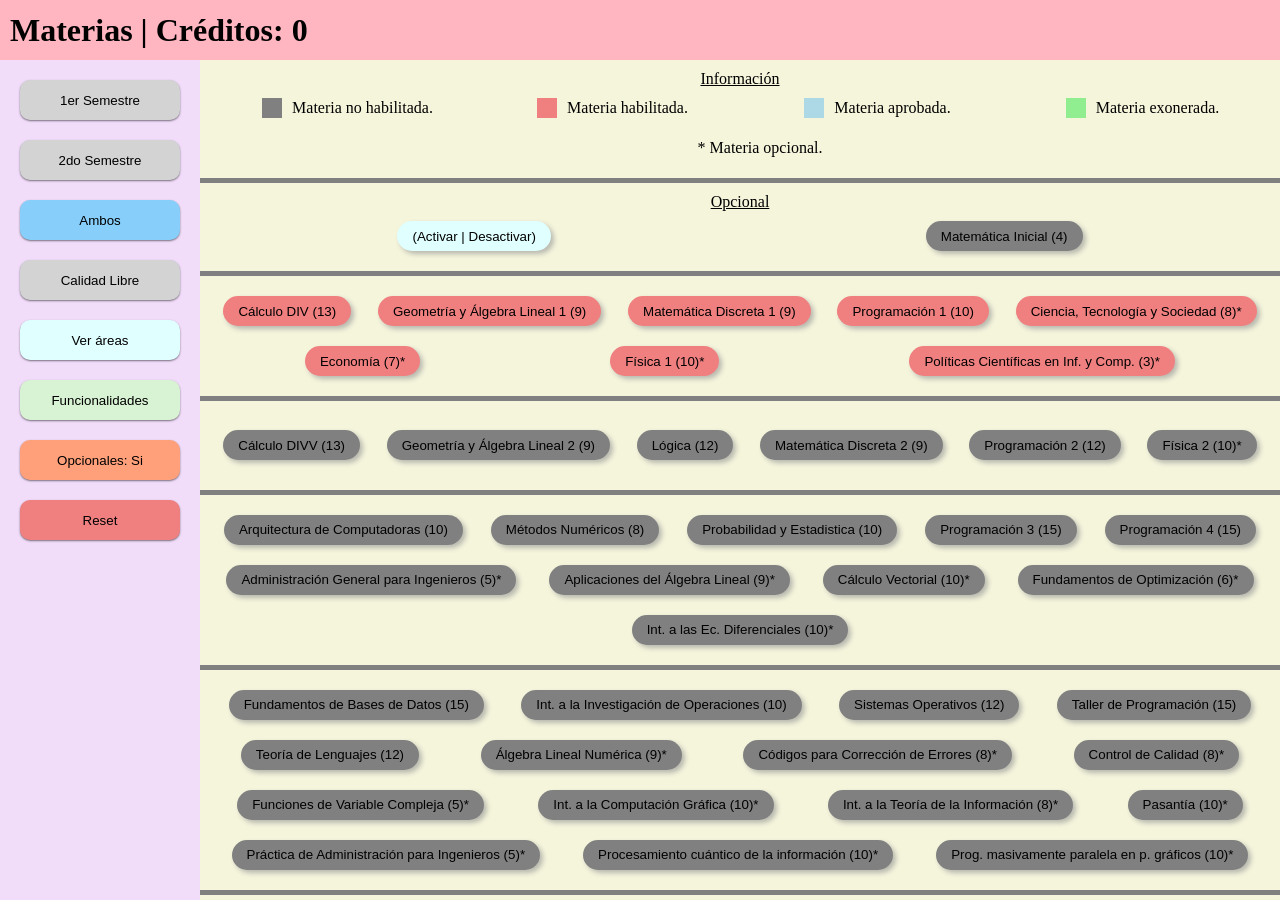
<file: UCIC/index.html>
<!DOCTYPE html>
<html lang="en">
<head>
    <meta charset="UTF-8">
    <meta name="viewport" content="width=device-width, initial-scale=1.0">
    <meta name="description" content="Materias Computación">
    <title>Materias</title>
    <link rel="icon" type="image/x-icon" href="/icons/bookmark.ico">
    <link rel="stylesheet" href="style.css">
</head>
<body>
    
    <header class="header-content">

        <div class="titulo-container">
            <h1 id="titulo">Materias | Créditos: 0</h1>
            <div class="checkbox-container" id="checkbox-container">
                <label for="checkbox" class="label"><img src="icons/ham.png" alt="menu-icon"></label>
                <input type="checkbox" class="checkbox" id="checkbox" onclick="toggleMenu()">
            </div>
        </div>

        <nav class="navbar" id="navbar">
            <div class="botones-top">
            
                <button onclick="toggleBotones('primero')" id="primero" class="botones-item">1er Semestre</button>
                <button onclick="toggleBotones('segundo')" id="segundo" class="botones-item">2do Semestre</button>
                <button class="botones-item activo" onclick="toggleBotones('ambos')" id="ambos">Ambos</button>
                <button class="botones-item" onclick="toggleBotones('libre')" id="libre">Calidad Libre</button>
                <button class="botones-item area" onclick="verAreas()" id="areas">Ver áreas</button>
                <button class="botones-item informacion" onclick="info()">Funcionalidades</button>
                <button class="botones-item opcionales" onclick="toggleOpcionales()" id="op">Opcionales</button>
                <button class="botones-item reset" onclick="reset()">Reset</button>
    
            </div>
        </nav>

    </header>

    <main class="main-content">

        <div class="secciones" id="secciones">

            <div id="boxPopup">

                <div id="boxPopup-content">
                    <p id="popup-text" ></p>
                    <button onclick="closePopup()" id="cerrar-popup">Cerrar</button>
                </div>
                
                
            </div>

            <div class="container-section no-bt">
                <p class="tituloSeccion">Información</p>
                <div class="section">
                    <div class="info">
                        <div class="bloque-gris"></div>
                        Materia no habilitada.
                    </div>
                    <div class="info">
                        <div class="bloque-rojo"></div>
                        Materia habilitada.
                    </div>
                    <div class="info">
                        <div class="bloque-azul"></div>
                        Materia aprobada.
                    </div>
                    <div class="info">
                        <div class="bloque-verde"></div>
                        Materia exonerada.
                    </div>
                    <div class="info">
                        <div class="bloque"></div>
                        <span>* Materia opcional.</span>
                    </div>
                </div>
            </div>

            <div class="container-section">
                <p class="tituloSeccion">Opcional</p>
                <div class="section">
                    <button onclick="toggleMI()" style="background-color: lightcyan;" id="activarMI">(Activar | Desactivar)</button>
                    <button onclick="toggleMateria('MI')" id="MI" >Matemática Inicial (4)</button>
                </div>
            </div>

        </div>
        
    </main>

    <script src="./app.js"></script>

</body>
</html>
</file>
<file: UCIC/style.css>
*{
    box-sizing: border-box;
    padding: 0;
    margin: 0;
}

button {
    -webkit-tap-highlight-color: transparent;
}

.header-content{
    height: 60px;
    width: 100%;
    background-color: lightpink;
    display: flex;
    flex-direction: column;
    position: sticky;
    top: 0;
    z-index: 999;
}

.main-content{
    min-height: calc( 100vh - 60px );
    width: 100%;
    display: flex;
}

.secciones{
    display: block;
    flex-direction: column;
    width: calc( 100% - 200px );
    overflow-y: scroll;
    height: calc( 100vh - 60px );
    margin-left: 200px;
}

.navbar{
    width: 200px;
    display: flex;
    position: absolute;
    margin-top: 60px;
    height: calc( 100vh - 60px );
    flex-direction: column;
    justify-content: space-between;
    background-color: rgb(241, 221, 250);
}

.titulo-container{
    display: flex;
    width: 100%;
    align-items: center;
    height: 60px;
    justify-content: space-between;
}

.titulo-container h1{
    margin-left: 10px;
}

.titulo-container button{
    margin-right: 10px;
    padding: 5px;
}

.botones-top{
    width: 100%;
    display: flex;
    flex-direction: column;
    width: 100%;
    align-items: center;
}

.botones-item{
    width: 80%;
    height: 40px;
    border: none;
    background-color: lightgrey;
    border-radius: 10px;
    margin-top: 20px;
    box-shadow: 0px 1px 2px rgba(0, 0, 0, 0.5);
    cursor: pointer; 
}

.botones-item:active{
    transform: scale(0.95);
}

.reset{
    background-color: lightcoral;
}

.opcionales{
    background-color: lightsalmon;
}

.area{
    background-color: lightcyan;
}

.informacion{
    background-color: rgb(216, 243, 211);
}

.no-br{
    border-right: none;
}

.activo{
    background-color: lightskyblue;
}

.container-section{
    display: flex;
    flex-direction: column;
    align-items: center;
    border-top: 5px solid gray;
    background-color: beige;
    text-align: center;
    padding: 10px;
    min-height: calc( ( 100vh - 60px ) / 9 ); /* cambiar esto si cambia la cantidad de secciones */
    height: fit-content;
    justify-content: space-around;
}

.section{
    width: 100%;
    display: flex;
    justify-content: space-around;
    align-items: center;
    flex-wrap: wrap;
}

.no-bt{
    border-top: none;
}

.section button{
    padding: 5px 15px 5px 15px;
    height: 30px;
    width: fit-content;
    background-color: gray;
    border-radius: 15px;
    border: none;
    box-shadow: 3px 3px 5px rgb(184, 184, 175);
    transition: 0.3s;
    cursor: pointer;
    margin: 10px;
    color: black;
}

.section button:hover{
transform: scale(1.05);
}

.section button:active{
    transform: scale(0.95);
}

.indicarPrevias{
    color: gray;
    font-size: 14px;
    margin-top: 20px;
    margin-bottom: 20px;
    cursor: pointer;
    display: none;
}

.tituloSeccion{
    text-decoration: underline;
}

.section-calculadora{
    position: sticky;
    bottom: 0;
}

.checkbox{
    display: none;
}

.label{
    height: 30px;
    width: 30px;
    margin-right: 20px;
}

.checkbox-container{
    display: flex;
    align-items: center;
    justify-content: center;
}


#boxPopup {
    display: none; 
    position: fixed; 
    z-index: 11; 
    left: 0;
    top: 0;
    width: 100%; 
    height: 100%; 
    overflow: auto; 
    background-color: rgb(0,0,0); 
    background-color: rgba(0,0,0,0.4); 
    justify-content: center;
    align-items: center;
}    

#boxPopup-content{
    z-index: 11;
    height: fit-content;
    width: 500px;
    max-width: 80%;
    background-color: white;
    border-radius: 10px;
    padding: 20px;
    text-align: center;
    margin: 20px;
    text-wrap: wrap;
}

#popup-text{
    padding: 5px;
}

#cerrar-popup{
    padding: 10px;
    border: none;
    margin-top: 15px;
    background-color: lightpink;
    border-radius: 5px;
    cursor: pointer;
    border: 2px solid white;
}

#cerrar-popup:focus {
    border: 2px solid black;
}

.info{
    display: flex;
    align-items: center;
    justify-content: center;
    text-align: center;
    width: 230px;
    margin: 10px;
}

.bloque-gris{
    height: 20px;
    width: 20px;
    background-color: gray;
    margin: 0px 10px 0 10px;
}
.bloque-rojo{
    height: 20px;
    width: 20px;
    background-color: lightcoral;
    margin: 0px 10px 0 10px;
}
.bloque-azul{
    height: 20px;
    width: 20px;
    background-color: lightblue;
    margin: 0px 10px 0 10px;
}
.bloque-verde{
    height: 20px;
    width: 20px;
    background-color: lightgreen;
    margin: 0px 10px 0 10px;
}

.bloque{
    height: 20px;
    width: 20px;
    margin: 0px 10px 0 10px;
}

label img{
    height: 30px;
    width: 30px;
}

@media (max-width: 675px) {
    #boxPopup{
        z-index: 10;
        left: 0;
        top: 60px;
        height: calc(100% - 60px);
    }
    #boxPopup-content{
        z-index: 11;
        height: fit-content;
        width: fit-content;
        max-width: 80%;
        background-color: white;
        border-radius: 10px;
        padding: 10px;
        text-align: center;
        margin: 20px;
        text-wrap: wrap;
    }
    .section{
        flex-direction: column;
        align-items: center;
        justify-content: center;
        flex-wrap: nowrap;
        height: fit-content;
    }
    .section button{
        margin: 10px 0 10px 0;
        width: 95%;
        font-size: 3.5vw;
    }
    .header-content h1{
        font-size: 17px;
    }
    .botones-top-item{
        font-size: 12px;
    }
    .main-content{
        flex-direction: column;
    }
    .navbar{
        width: 100%;
        position: absolute;
        top: 60px;
        z-index: 10;
        height: auto;
        margin-top: 0;
    }
    .secciones{
        width: 100%;
        height: fit-content;
        margin-left: 0;
        overflow: hidden;
    }
    .main-content{
        background-color: beige;
    }
    .botones-top button{
        margin: 0;
        box-shadow: none;
        border-radius: 0;
        width: 100%;
    }
    .botones-top button:active{
        transform: none;
    }
    .area{
        background-color: rgb(241, 221, 250);
    }
    #boxPopup-content{
        max-width: 90%;
    }
    .info{
        border: 1px solid gray;
        margin: 10px;
        border-radius: 10px;
        justify-content: start;
    }
    .bloque-gris{
        margin: 10px;
    }
    .bloque-rojo{
        margin: 10px;
    }
    .bloque-azul{
        margin: 10px;
    }
    .bloque-verde{
        margin: 10px;
    }
    .bloque{
        margin: 10px;
    }
  }
</file>
